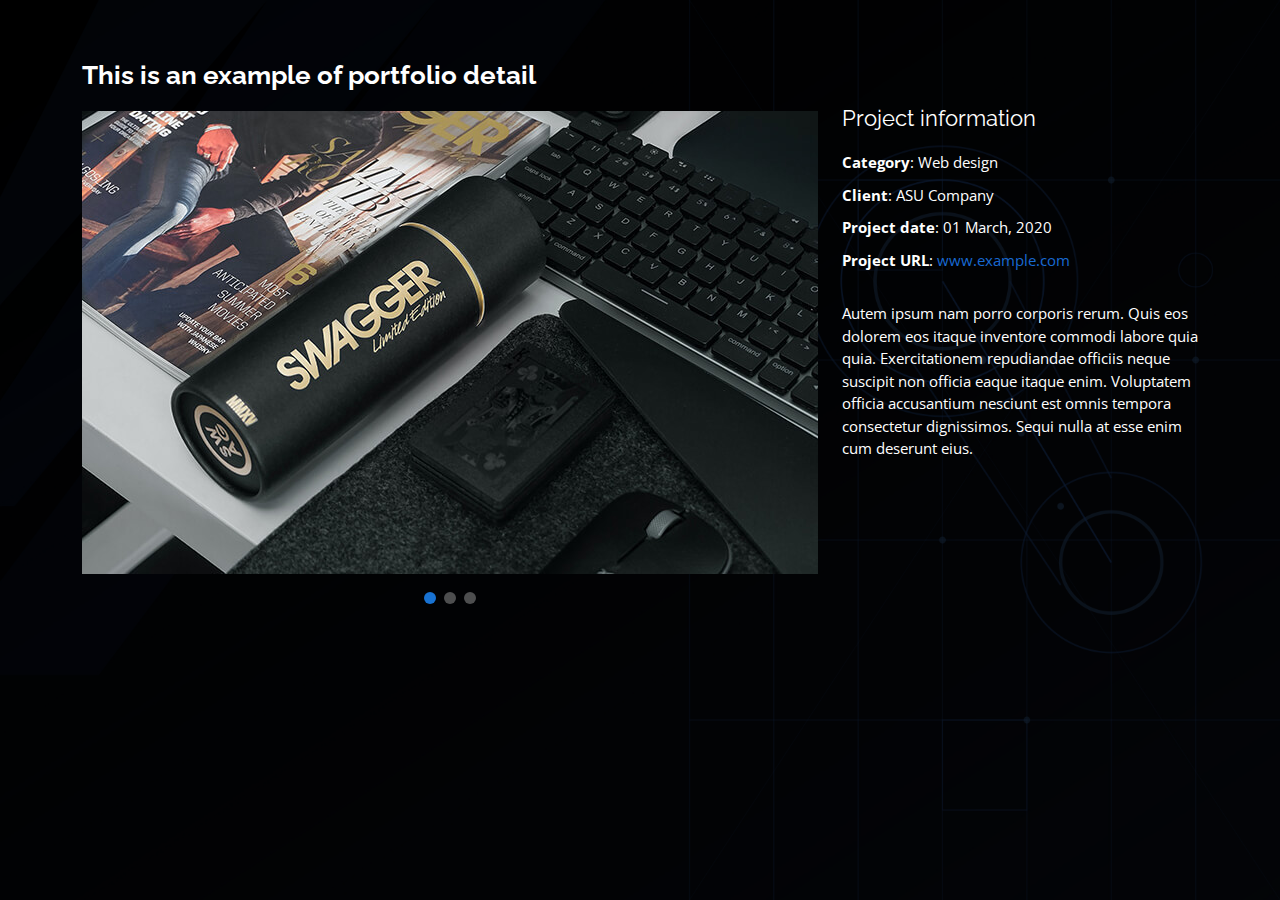
<file: portfolio-details.html>
<!DOCTYPE html>
<html lang="en">

<head>
  <meta charset="utf-8">
  <meta content="width=device-width, initial-scale=1.0" name="viewport">

  <title>Portfolio Details - Personal Bootstrap Template</title>
  <meta content="" name="description">
  <meta content="" name="keywords">

  <!-- Favicons -->
  <link href="assets/img/favicon.png" rel="icon">
  <link href="assets/img/apple-touch-icon.png" rel="apple-touch-icon">

  <!-- Google Fonts -->
  <link href="https://fonts.googleapis.com/css?family=Open+Sans:300,300i,400,400i,600,600i,700,700i|Raleway:300,300i,400,400i,500,500i,600,600i,700,700i|Poppins:300,300i,400,400i,500,500i,600,600i,700,700i" rel="stylesheet">

  <!-- Vendor CSS Files -->
  <link href="assets/vendor/bootstrap/css/bootstrap.min.css" rel="stylesheet">
  <link href="assets/vendor/bootstrap-icons/bootstrap-icons.css" rel="stylesheet">
  <link href="assets/vendor/boxicons/css/boxicons.min.css" rel="stylesheet">
  <link href="assets/vendor/glightbox/css/glightbox.min.css" rel="stylesheet">
  <link href="assets/vendor/remixicon/remixicon.css" rel="stylesheet">
  <link href="assets/vendor/swiper/swiper-bundle.min.css" rel="stylesheet">

  <!-- Template Main CSS File -->
  <link href="assets/css/style.css" rel="stylesheet">

  <!-- =======================================================
  * Template Name: Personal
  * Template URL: https://bootstrapmade.com/personal-free-resume-bootstrap-template/
  * Updated: Mar 17 2024 with Bootstrap v5.3.3
  * Author: BootstrapMade.com
  * License: https://bootstrapmade.com/license/
  ======================================================== -->
</head>

<body>

  <main id="main">

    <!-- ======= Portfolio Details ======= -->
    <div id="portfolio-details" class="portfolio-details">
      <div class="container">

        <div class="row">

          <div class="col-lg-8">
            <h2 class="portfolio-title">This is an example of portfolio detail</h2>

            <div class="portfolio-details-slider swiper">
              <div class="swiper-wrapper align-items-center">

                <div class="swiper-slide">
                  <img src="assets/img/portfolio/portfolio-details-1.jpg" alt="">
                </div>

                <div class="swiper-slide">
                  <img src="assets/img/portfolio/portfolio-details-2.jpg" alt="">
                </div>

                <div class="swiper-slide">
                  <img src="assets/img/portfolio/portfolio-details-3.jpg" alt="">
                </div>

              </div>
              <div class="swiper-pagination"></div>
            </div>

          </div>

          <div class="col-lg-4 portfolio-info">
            <h3>Project information</h3>
            <ul>
              <li><strong>Category</strong>: Web design</li>
              <li><strong>Client</strong>: ASU Company</li>
              <li><strong>Project date</strong>: 01 March, 2020</li>
              <li><strong>Project URL</strong>: <a href="#">www.example.com</a></li>
            </ul>

            <p>
              Autem ipsum nam porro corporis rerum. Quis eos dolorem eos itaque inventore commodi labore quia quia. Exercitationem repudiandae officiis neque suscipit non officia eaque itaque enim. Voluptatem officia accusantium nesciunt est omnis tempora consectetur dignissimos. Sequi nulla at esse enim cum deserunt eius.
            </p>
          </div>

        </div>

      </div>
    </div><!-- End Portfolio Details -->

  </main><!-- End #main -->

  <!-- Vendor JS Files -->
  <script src="assets/vendor/purecounter/purecounter_vanilla.js"></script>
  <script src="assets/vendor/bootstrap/js/bootstrap.bundle.min.js"></script>
  <script src="assets/vendor/glightbox/js/glightbox.min.js"></script>
  <script src="assets/vendor/isotope-layout/isotope.pkgd.min.js"></script>
  <script src="assets/vendor/swiper/swiper-bundle.min.js"></script>
  <script src="assets/vendor/waypoints/noframework.waypoints.js"></script>
  <script src="assets/vendor/php-email-form/validate.js"></script>

  <!-- Template Main JS File -->
  <script src="assets/js/main.js"></script>

</body>

</html>
</file>
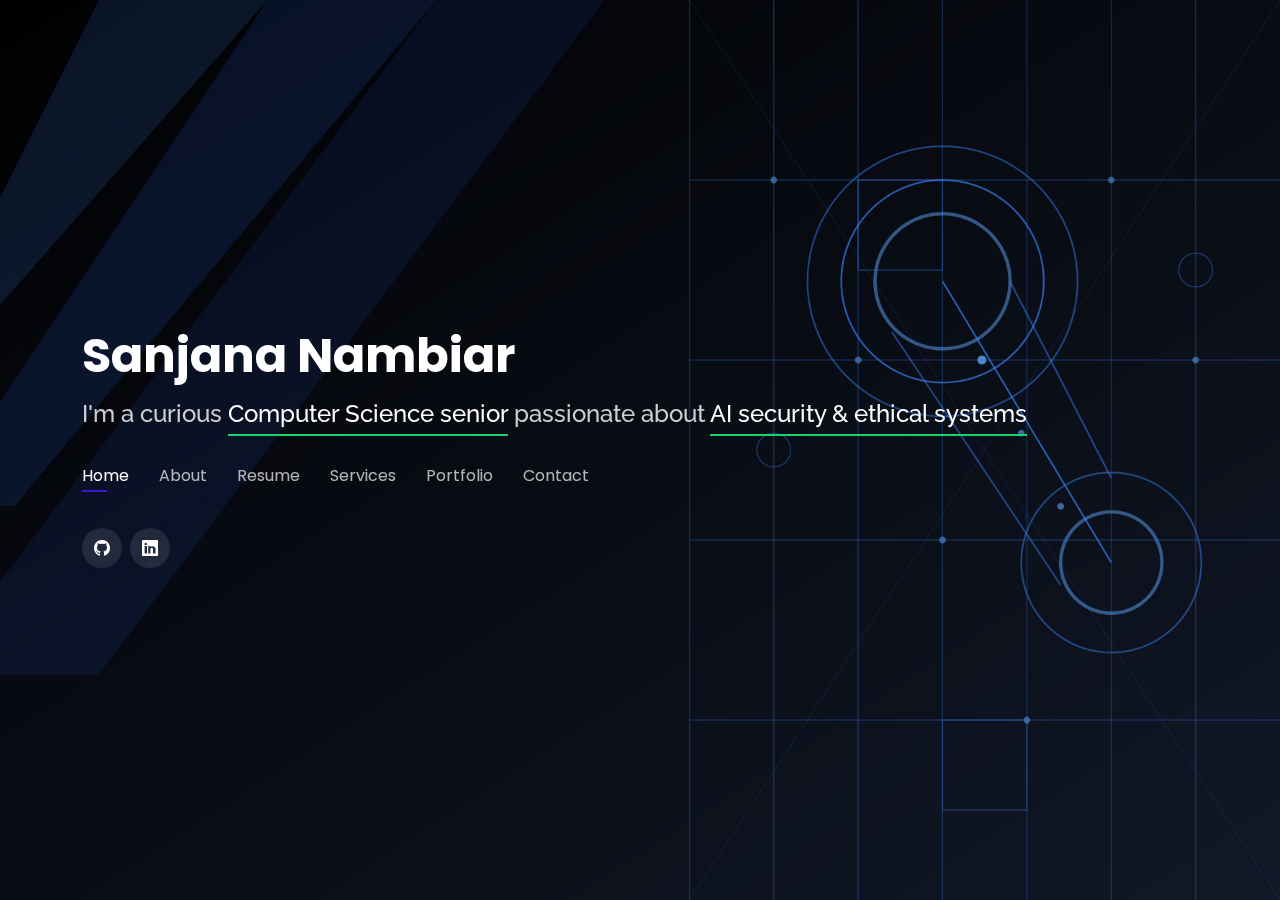
<file: sample.html>
<!DOCTYPE html>
<html lang="en">

<head>
  <meta charset="utf-8">
  <meta content="width=device-width, initial-scale=1.0" name="viewport">

  <title>Personal Bootstrap Template</title>
  <meta content="" name="description">
  <meta content="" name="keywords">

  <!-- Favicons -->
  <link href="assets/img/favicon.png" rel="icon">
  <link href="assets/img/apple-touch-icon.png" rel="apple-touch-icon">

  <!-- Google Fonts -->
  <link href="https://fonts.googleapis.com/css?family=Open+Sans:300,300i,400,400i,600,600i,700,700i|Raleway:300,300i,400,400i,500,500i,600,600i,700,700i|Poppins:300,300i,400,400i,500,500i,600,600i,700,700i" rel="stylesheet">

  <!-- Vendor CSS Files -->
  <link href="assets/vendor/bootstrap/css/bootstrap.min.css" rel="stylesheet">
  <link href="assets/vendor/bootstrap-icons/bootstrap-icons.css" rel="stylesheet">
  <link href="assets/vendor/boxicons/css/boxicons.min.css" rel="stylesheet">
  <link href="assets/vendor/glightbox/css/glightbox.min.css" rel="stylesheet">
  <link href="assets/vendor/remixicon/remixicon.css" rel="stylesheet">
  <link href="assets/vendor/swiper/swiper-bundle.min.css" rel="stylesheet">

  <!-- Template Main CSS File -->
  <link href="assets/css/style.css" rel="stylesheet">

</head>

<body>

  <!-- ======= Header ======= -->
  <header id="header">
    <div class="container">

      <h1><a href="index.html">Sanjana Nambiar</a></h1>
      <!-- <a href="index.html" class="mr-auto"><img src="assets/img/logo.png" alt="Sanjana Logo" class="img-fluid"></a> -->
      <h2>I'm a curious <span>Computer Science senior</span> passionate about <span>AI security & ethical systems</span></h2>

      <nav id="navbar" class="navbar">
        <ul>
          <li><a class="nav-link active" href="#header">Home</a></li>
          <li><a class="nav-link" href="#about">About</a></li>
          <li><a class="nav-link" href="#resume">Resume</a></li>
          <li><a class="nav-link" href="#services">Services</a></li>
          <li><a class="nav-link" href="#portfolio">Portfolio</a></li>
          <li><a class="nav-link" href="#contact">Contact</a></li>
        </ul>
        <i class="bi bi-list mobile-nav-toggle"></i>
      </nav><!-- .navbar -->

      <div class="social-links">
        <a href="https://github.com/sanjana-nambiar" class="github"><i class="bi bi-github"></i></a>
        <a href="https://www.linkedin.com/in/sanjana-nambiar1967/" class="linkedin"><i class="bi bi-linkedin"></i></a>
      </div>

    </div>
  </header><!-- End Header -->
  

  <!-- ======= About Section ======= -->
  <section id="about" class="about">

    <!-- ======= About Me ======= -->
    <div class="about-me container">

      <div class="section-title">
        <h2>About</h2>
        <p>Learn more about me</p>
      </div>

      <div class="row">
        <div class="col-lg-4" data-aos="fade-right">
          <img src="assets/img/me.jpg" class="img-fluid" alt="">
        </div>
        <div class="col-lg-8 pt-4 pt-lg-0 content" data-aos="fade-left">
          <h3>UI/UX &amp; Graphic Designer</h3>
          <p class="fst-italic">
            Lorem ipsum dolor sit amet, consectetur adipiscing elit, sed do eiusmod tempor incididunt ut labore et dolore
            magna aliqua.
          </p>
          <div class="row">
            <div class="col-lg-6">
              <ul>
                <li><i class="bi bi-chevron-right"></i> <strong>Birthday:</strong> <span>1 May 1995</span></li>
                <li><i class="bi bi-chevron-right"></i> <strong>Website:</strong> <span>www.example.com</span></li>
                <li><i class="bi bi-chevron-right"></i> <strong>Phone:</strong> <span>+123 456 7890</span></li>
                <li><i class="bi bi-chevron-right"></i> <strong>City:</strong> <span>New York, USA</span></li>
              </ul>
            </div>
            <div class="col-lg-6">
              <ul>
                <li><i class="bi bi-chevron-right"></i> <strong>Age:</strong> <span>30</span></li>
                <li><i class="bi bi-chevron-right"></i> <strong>Degree:</strong> <span>Master</span></li>
                <li><i class="bi bi-chevron-right"></i> <strong>PhEmailone:</strong> <span>email@example.com</span></li>
                <li><i class="bi bi-chevron-right"></i> <strong>Freelance:</strong> <span>Available</span></li>
              </ul>
            </div>
          </div>
          <p>
            Officiis eligendi itaque labore et dolorum mollitia officiis optio vero. Quisquam sunt adipisci omnis et ut. Nulla accusantium dolor incidunt officia tempore. Et eius omnis.
            Cupiditate ut dicta maxime officiis quidem quia. Sed et consectetur qui quia repellendus itaque neque. Aliquid amet quidem ut quaerat cupiditate. Ab et eum qui repellendus omnis culpa magni laudantium dolores.
          </p>
        </div>
      </div>

    </div><!-- End About Me -->

    <!-- ======= Counts ======= -->
    <div class="counts container">

      <div class="row">

        <div class="col-lg-3 col-md-6">
          <div class="count-box">
            <i class="bi bi-emoji-smile"></i>
            <span data-purecounter-start="0" data-purecounter-end="232" data-purecounter-duration="1" class="purecounter"></span>
            <p>Happy Clients</p>
          </div>
        </div>

        <div class="col-lg-3 col-md-6 mt-5 mt-md-0">
          <div class="count-box">
            <i class="bi bi-journal-richtext"></i>
            <span data-purecounter-start="0" data-purecounter-end="521" data-purecounter-duration="1" class="purecounter"></span>
            <p>Projects</p>
          </div>
        </div>

        <div class="col-lg-3 col-md-6 mt-5 mt-lg-0">
          <div class="count-box">
            <i class="bi bi-headset"></i>
            <span data-purecounter-start="0" data-purecounter-end="1463" data-purecounter-duration="1" class="purecounter"></span>
            <p>Hours Of Support</p>
          </div>
        </div>

        <div class="col-lg-3 col-md-6 mt-5 mt-lg-0">
          <div class="count-box">
            <i class="bi bi-award"></i>
            <span data-purecounter-start="0" data-purecounter-end="24" data-purecounter-duration="1" class="purecounter"></span>
            <p>Awards</p>
          </div>
        </div>

      </div>

    </div><!-- End Counts -->

    <!-- ======= Skills  ======= -->
    <div class="skills container">

      <div class="section-title">
        <h2>Skills</h2>
      </div>

      <div class="row skills-content">

        <div class="col-lg-6">

          <div class="progress">
            <span class="skill">HTML <i class="val">100%</i></span>
            <div class="progress-bar-wrap">
              <div class="progress-bar" role="progressbar" aria-valuenow="100" aria-valuemin="0" aria-valuemax="100"></div>
            </div>
          </div>

          <div class="progress">
            <span class="skill">CSS <i class="val">90%</i></span>
            <div class="progress-bar-wrap">
              <div class="progress-bar" role="progressbar" aria-valuenow="90" aria-valuemin="0" aria-valuemax="100"></div>
            </div>
          </div>

          <div class="progress">
            <span class="skill">JavaScript <i class="val">75%</i></span>
            <div class="progress-bar-wrap">
              <div class="progress-bar" role="progressbar" aria-valuenow="75" aria-valuemin="0" aria-valuemax="100"></div>
            </div>
          </div>

        </div>

        <div class="col-lg-6">

          <div class="progress">
            <span class="skill">PHP <i class="val">80%</i></span>
            <div class="progress-bar-wrap">
              <div class="progress-bar" role="progressbar" aria-valuenow="80" aria-valuemin="0" aria-valuemax="100"></div>
            </div>
          </div>

          <div class="progress">
            <span class="skill">WordPress/CMS <i class="val">90%</i></span>
            <div class="progress-bar-wrap">
              <div class="progress-bar" role="progressbar" aria-valuenow="90" aria-valuemin="0" aria-valuemax="100"></div>
            </div>
          </div>

          <div class="progress">
            <span class="skill">Photoshop <i class="val">55%</i></span>
            <div class="progress-bar-wrap">
              <div class="progress-bar" role="progressbar" aria-valuenow="55" aria-valuemin="0" aria-valuemax="100"></div>
            </div>
          </div>

        </div>

      </div>

    </div><!-- End Skills -->

    <!-- ======= Interests ======= -->
    <div class="interests container">

      <div class="section-title">
        <h2>Interests</h2>
      </div>

      <div class="row">
        <div class="col-lg-3 col-md-4">
          <div class="icon-box">
            <i class="ri-store-line" style="color: #ffbb2c;"></i>
            <h3>Lorem Ipsum</h3>
          </div>
        </div>
        <div class="col-lg-3 col-md-4 mt-4 mt-md-0">
          <div class="icon-box">
            <i class="ri-bar-chart-box-line" style="color: #5578ff;"></i>
            <h3>Dolor Sitema</h3>
          </div>
        </div>
        <div class="col-lg-3 col-md-4 mt-4 mt-md-0">
          <div class="icon-box">
            <i class="ri-calendar-todo-line" style="color: #e80368;"></i>
            <h3>Sed perspiciatis</h3>
          </div>
        </div>
        <div class="col-lg-3 col-md-4 mt-4 mt-lg-0">
          <div class="icon-box">
            <i class="ri-paint-brush-line" style="color: #e361ff;"></i>
            <h3>Magni Dolores</h3>
          </div>
        </div>
        <div class="col-lg-3 col-md-4 mt-4">
          <div class="icon-box">
            <i class="ri-database-2-line" style="color: #47aeff;"></i>
            <h3>Nemo Enim</h3>
          </div>
        </div>
        <div class="col-lg-3 col-md-4 mt-4">
          <div class="icon-box">
            <i class="ri-gradienter-line" style="color: #ffa76e;"></i>
            <h3>Eiusmod Tempor</h3>
          </div>
        </div>
        <div class="col-lg-3 col-md-4 mt-4">
          <div class="icon-box">
            <i class="ri-file-list-3-line" style="color: #11dbcf;"></i>
            <h3>Midela Teren</h3>
          </div>
        </div>
        <div class="col-lg-3 col-md-4 mt-4">
          <div class="icon-box">
            <i class="ri-price-tag-2-line" style="color: #4233ff;"></i>
            <h3>Pira Neve</h3>
          </div>
        </div>
        <div class="col-lg-3 col-md-4 mt-4">
          <div class="icon-box">
            <i class="ri-anchor-line" style="color: #b2904f;"></i>
            <h3>Dirada Pack</h3>
          </div>
        </div>
        <div class="col-lg-3 col-md-4 mt-4">
          <div class="icon-box">
            <i class="ri-disc-line" style="color: #b20969;"></i>
            <h3>Moton Ideal</h3>
          </div>
        </div>
        <div class="col-lg-3 col-md-4 mt-4">
          <div class="icon-box">
            <i class="ri-base-station-line" style="color: #ff5828;"></i>
            <h3>Verdo Park</h3>
          </div>
        </div>
        <div class="col-lg-3 col-md-4 mt-4">
          <div class="icon-box">
            <i class="ri-fingerprint-line" style="color: #29cc61;"></i>
            <h3>Flavor Nivelanda</h3>
          </div>
        </div>
      </div>

    </div><!-- End Interests -->

    <!-- ======= Testimonials ======= -->
    <div class="testimonials container">

      <div class="section-title">
        <h2>Testimonials</h2>
      </div>

      <div class="testimonials-slider swiper" data-aos="fade-up" data-aos-delay="100">
        <div class="swiper-wrapper">

          <div class="swiper-slide">
            <div class="testimonial-item">
              <p>
                <i class="bx bxs-quote-alt-left quote-icon-left"></i>
                Proin iaculis purus consequat sem cure digni ssim donec porttitora entum suscipit rhoncus. Accusantium quam, ultricies eget id, aliquam eget nibh et. Maecen aliquam, risus at semper.
                <i class="bx bxs-quote-alt-right quote-icon-right"></i>
              </p>
              <img src="assets/img/testimonials/testimonials-1.jpg" class="testimonial-img" alt="">
              <h3>Saul Goodman</h3>
              <h4>Ceo &amp; Founder</h4>
            </div>
          </div><!-- End testimonial item -->

          <div class="swiper-slide">
            <div class="testimonial-item">
              <p>
                <i class="bx bxs-quote-alt-left quote-icon-left"></i>
                Export tempor illum tamen malis malis eram quae irure esse labore quem cillum quid cillum eram malis quorum velit fore eram velit sunt aliqua noster fugiat irure amet legam anim culpa.
                <i class="bx bxs-quote-alt-right quote-icon-right"></i>
              </p>
              <img src="assets/img/testimonials/testimonials-2.jpg" class="testimonial-img" alt="">
              <h3>Sara Wilsson</h3>
              <h4>Designer</h4>
            </div>
          </div><!-- End testimonial item -->

          <div class="swiper-slide">
            <div class="testimonial-item">
              <p>
                <i class="bx bxs-quote-alt-left quote-icon-left"></i>
                Enim nisi quem export duis labore cillum quae magna enim sint quorum nulla quem veniam duis minim tempor labore quem eram duis noster aute amet eram fore quis sint minim.
                <i class="bx bxs-quote-alt-right quote-icon-right"></i>
              </p>
              <img src="assets/img/testimonials/testimonials-3.jpg" class="testimonial-img" alt="">
              <h3>Jena Karlis</h3>
              <h4>Store Owner</h4>
            </div>
          </div><!-- End testimonial item -->

          <div class="swiper-slide">
            <div class="testimonial-item">
              <p>
                <i class="bx bxs-quote-alt-left quote-icon-left"></i>
                Fugiat enim eram quae cillum dolore dolor amet nulla culpa multos export minim fugiat minim velit minim dolor enim duis veniam ipsum anim magna sunt elit fore quem dolore labore illum veniam.
                <i class="bx bxs-quote-alt-right quote-icon-right"></i>
              </p>
              <img src="assets/img/testimonials/testimonials-4.jpg" class="testimonial-img" alt="">
              <h3>Matt Brandon</h3>
              <h4>Freelancer</h4>
            </div>
          </div><!-- End testimonial item -->

          <div class="swiper-slide">
            <div class="testimonial-item">
              <p>
                <i class="bx bxs-quote-alt-left quote-icon-left"></i>
                Quis quorum aliqua sint quem legam fore sunt eram irure aliqua veniam tempor noster veniam enim culpa labore duis sunt culpa nulla illum cillum fugiat legam esse veniam culpa fore nisi cillum quid.
                <i class="bx bxs-quote-alt-right quote-icon-right"></i>
              </p>
              <img src="assets/img/testimonials/testimonials-5.jpg" class="testimonial-img" alt="">
              <h3>John Larson</h3>
              <h4>Entrepreneur</h4>
            </div>
          </div><!-- End testimonial item -->

        </div>
        <div class="swiper-pagination"></div>
      </div>

      <div class="owl-carousel testimonials-carousel">

      </div>

    </div><!-- End Testimonials  -->

  </section><!-- End About Section -->

  <!-- ======= Resume Section ======= -->
  <section id="resume" class="resume">
    <div class="container">

      <div class="section-title">
        <h2>Resume</h2>
        <p>Check My Resume</p>
      </div>

      <div class="row">
        <div class="col-lg-6">
          <h3 class="resume-title">Sumary</h3>
          <div class="resume-item pb-0">
            <h4>Alice Barkley</h4>
            <p><em>Innovative and deadline-driven Graphic Designer with 3+ years of experience designing and developing user-centered digital/print marketing material from initial concept to final, polished deliverable.</em></p>
            <p>
            <ul>
              <li>Portland par 127,Orlando, FL</li>
              <li>(123) 456-7891</li>
              <li>alice.barkley@example.com</li>
            </ul>
            </p>
          </div>

          <h3 class="resume-title">Education</h3>
          <div class="resume-item">
            <h4>Master of Fine Arts &amp; Graphic Design</h4>
            <h5>2015 - 2016</h5>
            <p><em>Rochester Institute of Technology, Rochester, NY</em></p>
            <p>Qui deserunt veniam. Et sed aliquam labore tempore sed quisquam iusto autem sit. Ea vero voluptatum qui ut dignissimos deleniti nerada porti sand markend</p>
          </div>
          <div class="resume-item">
            <h4>Bachelor of Fine Arts &amp; Graphic Design</h4>
            <h5>2010 - 2014</h5>
            <p><em>Rochester Institute of Technology, Rochester, NY</em></p>
            <p>Quia nobis sequi est occaecati aut. Repudiandae et iusto quae reiciendis et quis Eius vel ratione eius unde vitae rerum voluptates asperiores voluptatem Earum molestiae consequatur neque etlon sader mart dila</p>
          </div>
        </div>
        <div class="col-lg-6">
          <h3 class="resume-title">Professional Experience</h3>
          <div class="resume-item">
            <h4>Senior graphic design specialist</h4>
            <h5>2019 - Present</h5>
            <p><em>Experion, New York, NY </em></p>
            <p>
            <ul>
              <li>Lead in the design, development, and implementation of the graphic, layout, and production communication materials</li>
              <li>Delegate tasks to the 7 members of the design team and provide counsel on all aspects of the project. </li>
              <li>Supervise the assessment of all graphic materials in order to ensure quality and accuracy of the design</li>
              <li>Oversee the efficient use of production project budgets ranging from $2,000 - $25,000</li>
            </ul>
            </p>
          </div>
          <div class="resume-item">
            <h4>Graphic design specialist</h4>
            <h5>2017 - 2018</h5>
            <p><em>Stepping Stone Advertising, New York, NY</em></p>
            <p>
            <ul>
              <li>Developed numerous marketing programs (logos, brochures,infographics, presentations, and advertisements).</li>
              <li>Managed up to 5 projects or tasks at a given time while under pressure</li>
              <li>Recommended and consulted with clients on the most appropriate graphic design</li>
              <li>Created 4+ design presentations and proposals a month for clients and account managers</li>
            </ul>
            </p>
          </div>
        </div>
      </div>

    </div>
  </section><!-- End Resume Section -->

  <!-- ======= Services Section ======= -->
  <section id="services" class="services">
    <div class="container">

      <div class="section-title">
        <h2>Services</h2>
        <p>My Services</p>
      </div>

      <div class="row">
        <div class="col-lg-4 col-md-6 d-flex align-items-stretch">
          <div class="icon-box">
            <div class="icon"><i class="bx bxl-dribbble"></i></div>
            <h4><a href="">Lorem Ipsum</a></h4>
            <p>Voluptatum deleniti atque corrupti quos dolores et quas molestias excepturi</p>
          </div>
        </div>

        <div class="col-lg-4 col-md-6 d-flex align-items-stretch mt-4 mt-md-0">
          <div class="icon-box">
            <div class="icon"><i class="bx bx-file"></i></div>
            <h4><a href="">Sed ut perspiciatis</a></h4>
            <p>Duis aute irure dolor in reprehenderit in voluptate velit esse cillum dolore</p>
          </div>
        </div>

        <div class="col-lg-4 col-md-6 d-flex align-items-stretch mt-4 mt-lg-0">
          <div class="icon-box">
            <div class="icon"><i class="bx bx-tachometer"></i></div>
            <h4><a href="">Magni Dolores</a></h4>
            <p>Excepteur sint occaecat cupidatat non proident, sunt in culpa qui officia</p>
          </div>
        </div>

        <div class="col-lg-4 col-md-6 d-flex align-items-stretch mt-4">
          <div class="icon-box">
            <div class="icon"><i class="bx bx-world"></i></div>
            <h4><a href="">Nemo Enim</a></h4>
            <p>At vero eos et accusamus et iusto odio dignissimos ducimus qui blanditiis</p>
          </div>
        </div>

        <div class="col-lg-4 col-md-6 d-flex align-items-stretch mt-4">
          <div class="icon-box">
            <div class="icon"><i class="bx bx-slideshow"></i></div>
            <h4><a href="">Dele cardo</a></h4>
            <p>Quis consequatur saepe eligendi voluptatem consequatur dolor consequuntur</p>
          </div>
        </div>

        <div class="col-lg-4 col-md-6 d-flex align-items-stretch mt-4">
          <div class="icon-box">
            <div class="icon"><i class="bx bx-arch"></i></div>
            <h4><a href="">Divera don</a></h4>
            <p>Modi nostrum vel laborum. Porro fugit error sit minus sapiente sit aspernatur</p>
          </div>
        </div>

      </div>

    </div>
  </section><!-- End Services Section -->

  <!-- ======= Portfolio Section ======= -->
  <section id="portfolio" class="portfolio">
    <div class="container">

      <div class="section-title">
        <h2>Portfolio</h2>
        <p>My Works</p>
      </div>

      <div class="row">
        <div class="col-lg-12 d-flex justify-content-center">
          <ul id="portfolio-flters">
            <li data-filter="*" class="filter-active">All</li>
            <li data-filter=".filter-app">App</li>
            <li data-filter=".filter-card">Card</li>
            <li data-filter=".filter-web">Web</li>
          </ul>
        </div>
      </div>

      <div class="row portfolio-container">

        <div class="col-lg-4 col-md-6 portfolio-item filter-app">
          <div class="portfolio-wrap">
            <img src="assets/img/portfolio/portfolio-1.jpg" class="img-fluid" alt="">
            <div class="portfolio-info">
              <h4>App 1</h4>
              <p>App</p>
              <div class="portfolio-links">
                <a href="assets/img/portfolio/portfolio-1.jpg" data-gallery="portfolioGallery" class="portfolio-lightbox" title="App 1"><i class="bx bx-plus"></i></a>
                <a href="portfolio-details.html" data-gallery="portfolioDetailsGallery" data-glightbox="type: external" class="portfolio-details-lightbox" title="Portfolio Details"><i class="bx bx-link"></i></a>
              </div>
            </div>
          </div>
        </div>

        <div class="col-lg-4 col-md-6 portfolio-item filter-web">
          <div class="portfolio-wrap">
            <img src="assets/img/portfolio/portfolio-2.jpg" class="img-fluid" alt="">
            <div class="portfolio-info">
              <h4>Web 3</h4>
              <p>Web</p>
              <div class="portfolio-links">
                <a href="assets/img/portfolio/portfolio-2.jpg" data-gallery="portfolioGallery" class="portfolio-lightbox" title="Web 3"><i class="bx bx-plus"></i></a>
                <a href="portfolio-details.html" data-gallery="portfolioDetailsGallery" data-glightbox="type: external" class="portfolio-details-lightbox" title="Portfolio Details"><i class="bx bx-link"></i></a>
              </div>
            </div>
          </div>
        </div>

        <div class="col-lg-4 col-md-6 portfolio-item filter-app">
          <div class="portfolio-wrap">
            <img src="assets/img/portfolio/portfolio-3.jpg" class="img-fluid" alt="">
            <div class="portfolio-info">
              <h4>App 2</h4>
              <p>App</p>
              <div class="portfolio-links">
                <a href="assets/img/portfolio/portfolio-3.jpg" data-gallery="portfolioGallery" class="portfolio-lightbox" title="App 2"><i class="bx bx-plus"></i></a>
                <a href="portfolio-details.html" data-gallery="portfolioDetailsGallery" data-glightbox="type: external" class="portfolio-details-lightbox" title="Portfolio Details"><i class="bx bx-link"></i></a>
              </div>
            </div>
          </div>
        </div>

        <div class="col-lg-4 col-md-6 portfolio-item filter-card">
          <div class="portfolio-wrap">
            <img src="assets/img/portfolio/portfolio-4.jpg" class="img-fluid" alt="">
            <div class="portfolio-info">
              <h4>Card 2</h4>
              <p>Card</p>
              <div class="portfolio-links">
                <a href="assets/img/portfolio/portfolio-4.jpg" data-gallery="portfolioGallery" class="portfolio-lightbox" title="Card 2"><i class="bx bx-plus"></i></a>
                <a href="portfolio-details.html" data-gallery="portfolioDetailsGallery" data-glightbox="type: external" class="portfolio-details-lightbox" title="Portfolio Details"><i class="bx bx-link"></i></a>
              </div>
            </div>
          </div>
        </div>

        <div class="col-lg-4 col-md-6 portfolio-item filter-web">
          <div class="portfolio-wrap">
            <img src="assets/img/portfolio/portfolio-5.jpg" class="img-fluid" alt="">
            <div class="portfolio-info">
              <h4>Web 2</h4>
              <p>Web</p>
              <div class="portfolio-links">
                <a href="assets/img/portfolio/portfolio-5.jpg" data-gallery="portfolioGallery" class="portfolio-lightbox" title="Web 2"><i class="bx bx-plus"></i></a>
                <a href="portfolio-details.html" data-gallery="portfolioDetailsGallery" data-glightbox="type: external" class="portfolio-details-lightbox" title="Portfolio Details"><i class="bx bx-link"></i></a>
              </div>
            </div>
          </div>
        </div>

        <div class="col-lg-4 col-md-6 portfolio-item filter-app">
          <div class="portfolio-wrap">
            <img src="assets/img/portfolio/portfolio-6.jpg" class="img-fluid" alt="">
            <div class="portfolio-info">
              <h4>App 3</h4>
              <p>App</p>
              <div class="portfolio-links">
                <a href="assets/img/portfolio/portfolio-6.jpg" data-gallery="portfolioGallery" class="portfolio-lightbox" title="App 3"><i class="bx bx-plus"></i></a>
                <a href="portfolio-details.html" data-gallery="portfolioDetailsGallery" data-glightbox="type: external" class="portfolio-details-lightbox" title="Portfolio Details"><i class="bx bx-link"></i></a>
              </div>
            </div>
          </div>
        </div>

        <div class="col-lg-4 col-md-6 portfolio-item filter-card">
          <div class="portfolio-wrap">
            <img src="assets/img/portfolio/portfolio-7.jpg" class="img-fluid" alt="">
            <div class="portfolio-info">
              <h4>Card 1</h4>
              <p>Card</p>
              <div class="portfolio-links">
                <a href="assets/img/portfolio/portfolio-7.jpg" data-gallery="portfolioGallery" class="portfolio-lightbox" title="Card 1"><i class="bx bx-plus"></i></a>
                <a href="portfolio-details.html" data-gallery="portfolioDetailsGallery" data-glightbox="type: external" class="portfolio-details-lightbox" title="Portfolio Details"><i class="bx bx-link"></i></a>
              </div>
            </div>
          </div>
        </div>

        <div class="col-lg-4 col-md-6 portfolio-item filter-card">
          <div class="portfolio-wrap">
            <img src="assets/img/portfolio/portfolio-8.jpg" class="img-fluid" alt="">
            <div class="portfolio-info">
              <h4>Card 3</h4>
              <p>Card</p>
              <div class="portfolio-links">
                <a href="assets/img/portfolio/portfolio-8.jpg" data-gallery="portfolioGallery" class="portfolio-lightbox" title="Card 3"><i class="bx bx-plus"></i></a>
                <a href="portfolio-details.html" data-gallery="portfolioDetailsGallery" data-glightbox="type: external" class="portfolio-details-lightbox" title="Portfolio Details"><i class="bx bx-link"></i></a>
              </div>
            </div>
          </div>
        </div>

        <div class="col-lg-4 col-md-6 portfolio-item filter-web">
          <div class="portfolio-wrap">
            <img src="assets/img/portfolio/portfolio-9.jpg" class="img-fluid" alt="">
            <div class="portfolio-info">
              <h4>Web 3</h4>
              <p>Web</p>
              <div class="portfolio-links">
                <a href="assets/img/portfolio/portfolio-9.jpg" data-gallery="portfolioGallery" class="portfolio-lightbox" title="Web 3"><i class="bx bx-plus"></i></a>
                <a href="portfolio-details.html" data-gallery="portfolioDetailsGallery" data-glightbox="type: external" class="portfolio-details-lightbox" title="Portfolio Details"><i class="bx bx-link"></i></a>
              </div>
            </div>
          </div>
        </div>

      </div>

    </div>
  </section><!-- End Portfolio Section -->

  <!-- ======= Contact Section ======= -->
  <section id="contact" class="contact">
    <div class="container">

      <div class="section-title">
        <h2>Contact</h2>
        <p>Contact Me</p>
      </div>

      <div class="row mt-2">

        <div class="col-md-6 d-flex align-items-stretch">
          <div class="info-box">
            <i class="bx bx-map"></i>
            <h3>My Address</h3>
            <p>A108 Adam Street, New York, NY 535022</p>
          </div>
        </div>

        <div class="col-md-6 mt-4 mt-md-0 d-flex align-items-stretch">
          <div class="info-box">
            <i class="bx bx-share-alt"></i>
            <h3>Social Profiles</h3>
            <div class="social-links">
              <a href="#" class="twitter"><i class="bi bi-twitter"></i></a>
              <a href="#" class="facebook"><i class="bi bi-facebook"></i></a>
              <a href="#" class="instagram"><i class="bi bi-instagram"></i></a>
              <a href="#" class="google-plus"><i class="bi bi-skype"></i></a>
              <a href="#" class="linkedin"><i class="bi bi-linkedin"></i></a>
            </div>
          </div>
        </div>

        <div class="col-md-6 mt-4 d-flex align-items-stretch">
          <div class="info-box">
            <i class="bx bx-envelope"></i>
            <h3>Email Me</h3>
            <p>contact@example.com</p>
          </div>
        </div>
        <div class="col-md-6 mt-4 d-flex align-items-stretch">
          <div class="info-box">
            <i class="bx bx-phone-call"></i>
            <h3>Call Me</h3>
            <p>+1 5589 55488 55</p>
          </div>
        </div>
      </div>

      <form action="forms/contact.php" method="post" role="form" class="php-email-form mt-4">
        <div class="row">
          <div class="col-md-6 form-group">
            <input type="text" name="name" class="form-control" id="name" placeholder="Your Name" required>
          </div>
          <div class="col-md-6 form-group mt-3 mt-md-0">
            <input type="email" class="form-control" name="email" id="email" placeholder="Your Email" required>
          </div>
        </div>
        <div class="form-group mt-3">
          <input type="text" class="form-control" name="subject" id="subject" placeholder="Subject" required>
        </div>
        <div class="form-group mt-3">
          <textarea class="form-control" name="message" rows="5" placeholder="Message" required></textarea>
        </div>
        <div class="my-3">
          <div class="loading">Loading</div>
          <div class="error-message"></div>
          <div class="sent-message">Your message has been sent. Thank you!</div>
        </div>
        <div class="text-center"><button type="submit">Send Message</button></div>
      </form>

    </div>
  </section><!-- End Contact Section -->

  <!-- Vendor JS Files -->
  <script src="assets/vendor/purecounter/purecounter_vanilla.js"></script>
  <script src="assets/vendor/bootstrap/js/bootstrap.bundle.min.js"></script>
  <script src="assets/vendor/glightbox/js/glightbox.min.js"></script>
  <script src="assets/vendor/isotope-layout/isotope.pkgd.min.js"></script>
  <script src="assets/vendor/swiper/swiper-bundle.min.js"></script>
  <script src="assets/vendor/waypoints/noframework.waypoints.js"></script>
  <script src="assets/vendor/php-email-form/validate.js"></script>

  <!-- Template Main JS File -->
  <script src="assets/js/main.js"></script>

</body>

</html>
</file>
<file: assets/css/style.css>
body {
  font-family: "Open Sans", sans-serif;
  background-color: #040404;
  color: #fff;
  position: relative;
  background: rgb(15, 15, 25);
}

body::before {
  content: "";
  position: fixed;
  background: #040404 url("../img/bg.jpg") top right no-repeat;
  background-size: cover;
  left: 0;
  right: 0;
  top: 0;
  height: 100vh;
  z-index: -1;
}

@media (min-width: 1024px) {
  body::before {
    background-attachment: fixed;
  }
}

a {
  color: #1869d2;
  text-decoration: none;
}

a:hover {
  color: #3586e8;
  text-decoration: none;
}

h1,
h2,
h3,
h4,
h5,
h6 {
  font-family: "Raleway", sans-serif;
}

/*--------------------------------------------------------------
# Header
--------------------------------------------------------------*/
#header {
  transition: ease-in-out 0.3s;
  position: relative;
  height: 100vh;
  display: flex;
  align-items: center;
  z-index: 997;
  overflow-y: auto;
}

#header * {
  transition: ease-in-out 0.3s;
}

#header h1 {
  font-size: 48px;
  margin: 0;
  padding: 0;
  line-height: 1;
  font-weight: 700;
  font-family: "Poppins", sans-serif;
}

#header h1 a,
#header h1 a:hover {
  color: #fff;
  line-height: 1;
  display: inline-block;
}

#header h2 {
  font-size: 24px;
  margin-top: 20px;
  color: rgba(255, 255, 255, 0.8);
}

#header h2 span {
  color: #fff;
  border-bottom: 2px solid #18d26e;
  padding-bottom: 6px;
}

#header img {
  padding: 0;
  margin: 0;
}

#header .social-links {
  margin-top: 40px;
  display: flex;
}

#header .social-links a {
  font-size: 16px;
  display: flex;
  justify-content: center;
  align-items: center;
  background: rgba(255, 255, 255, 0.1);
  color: #fff;
  line-height: 1;
  margin-right: 8px;
  border-radius: 50%;
  width: 40px;
  height: 40px;
}

#header .social-links a:hover {
  background: #d8a5f8;
}

@media (max-width: 992px) {
  #header h1 {
    font-size: 36px;
  }

  #header h2 {
    font-size: 20px;
    line-height: 30px;
  }

  #header .social-links {
    margin-top: 15px;
  }

  #header .container {
    display: flex;
    flex-direction: column;
    align-items: center;
  }
}

/* Header Top */
#header.header-top {
  height: 80px;
  position: fixed;
  left: 0;
  top: 0;
  right: 0;
  background: rgba(0, 0, 0, 0.9);
}

#header.header-top .social-links,
#header.header-top h2 {
  display: none;
}

#header.header-top h1 {
  margin-right: auto;
  font-size: 36px;
}

#header.header-top img {
  max-height: 60px;
  margin-right: 20px !important;
}

#header.header-top .container {
  display: flex;
  align-items: center;
}

#header.header-top .navbar {
  margin: 0;
}

@media (max-width: 768px) {
  #header.header-top {
    height: 60px;
  }

  #header.header-top h1 {
    font-size: 26px;
  }
}

/*--------------------------------------------------------------
# Navigation Menu
--------------------------------------------------------------*/
/**
* Desktop Navigation 
*/
.navbar {
  padding: 0;
  margin-top: 35px;
}

.navbar ul {
  margin: 0;
  padding: 0;
  display: flex;
  list-style: none;
  align-items: center;
}

.navbar li {
  position: relative;
}

.navbar li+li {
  margin-left: 30px;
}

.navbar a,
.navbar a:focus {
  display: flex;
  align-items: center;
  justify-content: space-between;
  padding: 0;
  font-family: "Poppins", sans-serif;
  font-size: 16px;
  font-weight: 400;
  color: rgba(255, 255, 255, 0.7);
  white-space: nowrap;
  transition: 0.3s;
}

.navbar a i,
.navbar a:focus i {
  font-size: 12px;
  line-height: 0;
  margin-left: 5px;
}

.navbar a:before {
  content: "";
  position: absolute;
  width: 0;
  height: 2px;
  bottom: -4px;
  left: 0;
  background-color: #3a18d2;
  visibility: hidden;
  width: 0px;
  transition: all 0.3s ease-in-out 0s;
}

.navbar a:hover:before,
.navbar li:hover>a:before,
.navbar .active:before {
  visibility: visible;
  width: 25px;
}

.navbar a:hover,
.navbar .active,
.navbar .active:focus,
.navbar li:hover>a {
  color: #fff;
}

/**
* Mobile Navigation 
*/
.mobile-nav-toggle {
  color: #fff;
  font-size: 28px;
  cursor: pointer;
  display: none;
  line-height: 0;
  transition: 0.5s;
  position: fixed;
  right: 15px;
  top: 15px;
}

@media (max-width: 991px) {
  .mobile-nav-toggle {
    display: block;
  }

  .navbar ul {
    display: none;
  }
}

.navbar-mobile {
  position: fixed;
  overflow: hidden;
  top: 0;
  right: 0;
  left: 0;
  bottom: 0;
  background: rgba(0, 0, 0, 0.9);
  transition: 0.3s;
  z-index: 999;
  margin-top: 0;
}

.navbar-mobile .mobile-nav-toggle {
  position: absolute;
  top: 15px;
  right: 15px;
}

.navbar-mobile ul {
  display: block;
  position: absolute;
  top: 55px;
  right: 15px;
  bottom: 45px;
  left: 15px;
  padding: 10px 0;
  overflow-y: auto;
  transition: 0.3s;
  border: 2px solid rgba(255, 255, 255, 0.2);
}

.navbar-mobile li {
  padding: 12px 20px;
}

.navbar-mobile li+li {
  margin: 0;
}

.navbar-mobile a,
.navbar-mobile a:focus {
  font-size: 16px;
  position: relative;
}

/*--------------------------------------------------------------
# Sections General
--------------------------------------------------------------*/
section {
  overflow: hidden;
  position: absolute;
  width: 100%;
  top: 140px;
  bottom: 100%;
  opacity: 0;
  transition: ease-in-out 0.4s;
  z-index: 2;
}

section.section-show {
  top: 100px;
  bottom: auto;
  opacity: 1;
  padding-bottom: 45px;
}

section .container {
  background: rgba(0, 0, 0, 0.9);
  padding: 30px;
}

@media (max-width: 768px) {
  section {
    top: 120px;
  }

  section.section-show {
    top: 80px;
  }
}

.section-title h2 {
  font-size: 14px;
  font-weight: 500;
  padding: 0;
  line-height: 1px;
  margin: 0 0 20px 0;
  letter-spacing: 2px;
  text-transform: uppercase;
  color: #aaaaaa;
  font-family: "Poppins", sans-serif;
}

.section-title h2::after {
  content: "";
  width: 120px;
  height: 1px;
  display: inline-block;
  background: #d8a5f8;
  margin: 4px 10px;
}

.section-title p {
  margin: 0;
  margin: -15px 0 15px 0;
  font-size: 36px;
  font-weight: 700;
  text-transform: uppercase;
  font-family: "Poppins", sans-serif;
  color: #fff;
}

/*--------------------------------------------------------------
# About
--------------------------------------------------------------*/
.about-me .content h3 {
  font-weight: 700;
  font-size: 26px;
  color: white;
}

.about-me .content ul {
  list-style: none;
  padding: 0;
}

.about-me .content ul li {
  margin-bottom: 20px;
  display: flex;
  align-items: center;
}

.about-me .content ul strong {
  margin-right: 10px;
}

.about-me .content ul i {
  font-size: 16px;
  margin-right: 5px;
  color:  #d8a5f8;
  line-height: 0;
}

.about-me .content p:last-child {
  margin-bottom: 0;
}

/*--------------------------------------------------------------
# Counts
--------------------------------------------------------------*/
.counts {
  padding: 70px 0 60px;
}

.counts .count-box {
  padding: 30px 30px 25px 30px;
  width: 100%;
  position: relative;
  text-align: center;
  background: rgba(255, 255, 255, 0.08);
}

.counts .count-box i {
  position: absolute;
  top: -25px;
  left: 50%;
  transform: translateX(-50%);
  font-size: 24px;
  background: rgba(255, 255, 255, 0.1);
  padding: 12px;
  color: #d8a5f8;
  border-radius: 50px;
  line-height: 0;
}

.counts .count-box span {
  font-size: 36px;
  display: block;
  font-weight: 600;
  color: #fff;
}

.counts .count-box p {
  padding: 0;
  margin: 0;
  font-family: "Raleway", sans-serif;
  font-size: 14px;
}

/*--------------------------------------------------------------
# Skills
--------------------------------------------------------------*/
.skills .progress {
  height: 60px;
  display: block;
  background: none;
  border-radius: 0;
}

.skills .progress .skill {
  padding: 10px 0;
  margin: 0;
  text-transform: uppercase;
  display: block;
  font-weight: 600;
  font-family: "Poppins", sans-serif;
  color: #fff;
}

.skills .progress .skill .val {
  float: right;
  font-style: normal;
}

.skills .progress-bar-wrap {
  background: rgba(255, 255, 255, 0.2);
}

.skills .progress-bar {
  width: 1px;
  height: 10px;
  transition: 0.9s;
  background-color: #d8a5f8;
}

/*--------------------------------------------------------------
# Interests
--------------------------------------------------------------*/
.interests .icon-box {
  display: flex;
  align-items: center;
  padding: 20px;
  background: rgba(255, 255, 255, 0.08);
  transition: ease-in-out 0.3s;
}

.interests .icon-box i {
  font-size: 32px;
  padding-right: 10px;
  line-height: 1;
}

.interests .icon-box h3 {
  font-weight: 700;
  margin: 0;
  padding: 0;
  line-height: 1;
  font-size: 16px;
  color: #fff;
}

.interests .icon-box:hover {
  background: rgba(255, 255, 255, 0.12);
}

/*--------------------------------------------------------------
# Testimonials
--------------------------------------------------------------*/
.testimonials .testimonials-carousel,
.testimonials .testimonials-slider {
  overflow: hidden;
}

.testimonials .testimonial-item {
  box-sizing: content-box;
  min-height: 320px;
}

.testimonials .testimonial-item .testimonial-img {
  width: 90px;
  border-radius: 50%;
  margin: -40px 0 0 40px;
  position: relative;
  z-index: 2;
  border: 6px solid rgba(255, 255, 255, 0.12);
}

.testimonials .testimonial-item h3 {
  font-size: 18px;
  font-weight: bold;
  margin: 10px 0 5px 45px;
  color: #fff;
}

.testimonials .testimonial-item h4 {
  font-size: 14px;
  color: #999;
  margin: 0 0 0 45px;
}

.testimonials .testimonial-item .quote-icon-left,
.testimonials .testimonial-item .quote-icon-right {
  color: rgba(255, 255, 255, 0.25);
  font-size: 26px;
}

.testimonials .testimonial-item .quote-icon-left {
  display: inline-block;
  left: -5px;
  position: relative;
}

.testimonials .testimonial-item .quote-icon-right {
  display: inline-block;
  right: -5px;
  position: relative;
  top: 10px;
}

.testimonials .testimonial-item p {
  font-style: italic;
  margin: 0 15px 0 15px;
  padding: 20px 20px 60px 20px;
  background: rgba(255, 255, 255, 0.1);
  position: relative;
  border-radius: 6px;
  position: relative;
  z-index: 1;
}

.testimonials .swiper-pagination {
  margin-top: 20px;
  position: relative;
}

.testimonials .swiper-pagination .swiper-pagination-bullet {
  width: 12px;
  height: 12px;
  opacity: 1;
  background-color: rgba(255, 255, 255, 0.3);
}

.testimonials .swiper-pagination .swiper-pagination-bullet-active {
  background-color: #185cd2;
}

/*--------------------------------------------------------------
# Resume
--------------------------------------------------------------*/
.resume .resume-title {
  font-size: 26px;
  font-weight: 700;
  margin-top: 20px;
  margin-bottom: 20px;
  color: #fff;
}

.resume .resume-item {
  padding: 0 0 20px 20px;
  margin-top: -2px;
  border-left: 2px solid rgba(255, 255, 255, 0.2);
  position: relative;
}

.resume .resume-item h4 {
  line-height: 18px;
  font-size: 18px;
  font-weight: 600;
  text-transform: uppercase;
  font-family: "Poppins", sans-serif;
  color: #d8a5f8;
  margin-bottom: 10px;
}

.resume .resume-item h5 {
  font-size: 16px;
  background: rgba(255, 255, 255, 0.15);
  padding: 5px 15px;
  display: inline-block;
  font-weight: 600;
  margin-bottom: 10px;
}

.resume .resume-item ul {
  padding-left: 20px;
}

.resume .resume-item ul li {
  padding-bottom: 10px;
}

.resume .resume-item:last-child {
  padding-bottom: 0;
}

.resume .resume-item::before {
  content: "";
  position: absolute;
  width: 16px;
  height: 16px;
  border-radius: 50px;
  left: -9px;
  top: 0;
  background: #8b23f2;
  border: 2px solid #d8a5f8;
}

/*--------------------------------------------------------------
# Portfolio
--------------------------------------------------------------*/
.portfolio .portfolio-item {
  margin-bottom: 30px;
}

.portfolio #portfolio-flters {
  padding: 0;
  margin: 0 auto 15px auto;
  list-style: none;
  text-align: center;
  border-radius: 50px;
  padding: 2px 15px;
}

.portfolio #portfolio-flters li {
  cursor: pointer;
  display: inline-block;
  padding: 8px 16px 10px 16px;
  font-size: 14px;
  font-weight: 600;
  line-height: 1;
  text-transform: uppercase;
  color: #fff;
  background: rgba(255, 255, 255, 0.1);
  margin: 0 3px 10px 3px;
  transition: all 0.3s ease-in-out;
  border-radius: 4px;
}

.portfolio #portfolio-flters li:hover,
.portfolio #portfolio-flters li.filter-active {
  background: #183ad2;
}

.portfolio #portfolio-flters li:last-child {
  margin-right: 0;
}

.portfolio .portfolio-wrap {
  transition: 0.3s;
  position: relative;
  overflow: hidden;
  z-index: 1;
  background: rgba(0, 0, 0, 0.6);
}

.portfolio .portfolio-wrap::before {
  content: "";
  background: rgba(0, 0, 0, 0.6);
  position: absolute;
  left: 30px;
  right: 30px;
  top: 30px;
  bottom: 30px;
  transition: all ease-in-out 0.3s;
  z-index: 2;
  opacity: 0;
}

.portfolio .portfolio-wrap .portfolio-info {
  opacity: 0;
  position: absolute;
  top: 0;
  left: 0;
  right: 0;
  bottom: 0;
  text-align: center;
  z-index: 3;
  transition: all ease-in-out 0.3s;
  display: flex;
  flex-direction: column;
  justify-content: center;
  align-items: center;
}

.portfolio .portfolio-wrap .portfolio-info::before {
  display: block;
  content: "";
  width: 48px;
  height: 48px;
  position: absolute;
  top: 35px;
  left: 35px;
  border-top: 3px solid #fff;
  border-left: 3px solid #fff;
  transition: all 0.5s ease 0s;
  z-index: 9994;
}

.portfolio .portfolio-wrap .portfolio-info::after {
  display: block;
  content: "";
  width: 48px;
  height: 48px;
  position: absolute;
  bottom: 35px;
  right: 35px;
  border-bottom: 3px solid #fff;
  border-right: 3px solid #fff;
  transition: all 0.5s ease 0s;
  z-index: 9994;
}

.portfolio .portfolio-wrap .portfolio-info h4 {
  font-size: 20px;
  color: #fff;
  font-weight: 600;
}

.portfolio .portfolio-wrap .portfolio-info p {
  color: #ffffff;
  font-size: 14px;
  text-transform: uppercase;
  padding: 0;
  margin: 0;
}

.portfolio .portfolio-wrap .portfolio-links {
  text-align: center;
  z-index: 4;
}

.portfolio .portfolio-wrap .portfolio-links a {
  color: #fff;
  margin: 0 2px;
  font-size: 28px;
  display: inline-block;
  transition: 0.3s;
}

.portfolio .portfolio-wrap .portfolio-links a:hover {
  color: #638fed;
}

.portfolio .portfolio-wrap:hover::before {
  top: 0;
  left: 0;
  right: 0;
  bottom: 0;
  opacity: 1;
}

.portfolio .portfolio-wrap:hover .portfolio-info {
  opacity: 1;
}

.portfolio .portfolio-wrap:hover .portfolio-info::before {
  top: 15px;
  left: 15px;
}

.portfolio .portfolio-wrap:hover .portfolio-info::after {
  bottom: 15px;
  right: 15px;
}

/*--------------------------------------------------------------
# Portfolio Details
--------------------------------------------------------------*/
.portfolio-details {
  padding-top: 40px;
  background: rgba(0, 0, 0, 0.8);
  position: fixed;
  left: 0;
  right: 0;
  top: 0;
  bottom: 0;
  overflow-y: auto;
}

.portfolio-details .container {
  padding-top: 20px;
  padding-bottom: 40px;
}

.portfolio-details .portfolio-title {
  font-size: 26px;
  font-weight: 700;
  margin-bottom: 20px;
}

.portfolio-details .portfolio-info {
  padding-top: 45px;
}

.portfolio-details .portfolio-info h3 {
  font-size: 22px;
  font-weight: 400;
  margin-bottom: 20px;
}

.portfolio-details .portfolio-info ul {
  list-style: none;
  padding: 0;
  font-size: 15px;
}

.portfolio-details .portfolio-info ul li+li {
  margin-top: 10px;
}

.portfolio-details .portfolio-info p {
  font-size: 15px;
  padding: 15px 0 0 0;
}

@media (max-width: 992px) {
  .portfolio-details .portfolio-info {
    padding-top: 20px;
  }
}

.portfolio-details .swiper-pagination {
  margin-top: 20px;
  position: relative;
}

.portfolio-details .swiper-pagination .swiper-pagination-bullet {
  width: 12px;
  height: 12px;
  opacity: 1;
  background-color: rgba(255, 255, 255, 0.3);
}

.portfolio-details .swiper-pagination .swiper-pagination-bullet-active {
  background-color: #1872d2;
}

/*--------------------------------------------------------------
# Contact
--------------------------------------------------------------*/
.contact .info-box {
  color: #444444;
  padding: 20px;
  width: 100%;
  background: rgba(255, 255, 255, 0.08);
}

.contact .info-box i.bx {
  font-size: 24px;
  color: #186cd2;
  border-radius: 50%;
  padding: 14px;
  float: left;
  background: rgba(255, 255, 255, 0.1);
}

.contact .info-box h3 {
  font-size: 20px;
  color: rgba(255, 255, 255, 0.5);
  font-weight: 700;
  margin: 10px 0 8px 68px;
}

.contact .info-box p {
  padding: 0;
  color: #fff;
  line-height: 24px;
  font-size: 14px;
  margin: 0 0 0 68px;
}

.contact .info-box .social-links {
  margin: 5px 0 0 68px;
  display: flex;
}

.contact .info-box .social-links a {
  font-size: 18px;
  display: inline-block;
  color: #fff;
  line-height: 1;
  margin-right: 12px;
  transition: 0.3s;
}

.contact .info-box .social-links a:hover {
  color: #185fd2;
}

.contact .php-email-form {
  padding: 30px;
  background: rgba(255, 255, 255, 0.08);
}

.contact .php-email-form .error-message {
  display: none;
  background: rgba(255, 255, 255, 0.08);
  background: #ed3c0d;
  text-align: left;
  padding: 15px;
  font-weight: 600;
}

.contact .php-email-form .error-message br+br {
  margin-top: 25px;
}

.contact .php-email-form .sent-message {
  display: none;
  background: rgba(255, 255, 255, 0.08);
  background: #187bd2;
  text-align: center;
  padding: 15px;
  font-weight: 600;
}

.contact .php-email-form .loading {
  display: none;
  background: rgba(255, 255, 255, 0.08);
  text-align: center;
  padding: 15px;
}

.contact .php-email-form .loading:before {
  content: "";
  display: inline-block;
  border-radius: 50%;
  width: 24px;
  height: 24px;
  margin: 0 10px -6px 0;
  border: 3px solid #185cd2;
  border-top-color: #eee;
  animation: animate-loading 1s linear infinite;
}

.contact .php-email-form input,
.contact .php-email-form textarea {
  border-radius: 0;
  box-shadow: none;
  font-size: 14px;
  background: rgba(255, 255, 255, 0.08);
  border: 0;
  transition: 0.3s;
  color: #fff;
}

.contact .php-email-form input:focus,
.contact .php-email-form textarea:focus {
  background-color: rgba(255, 255, 255, 0.11);
}

.contact .php-email-form input::-moz-placeholder,
.contact .php-email-form textarea::-moz-placeholder {
  color: rgba(255, 255, 255, 0.3);
  opacity: 1;
}

.contact .php-email-form input::placeholder,
.contact .php-email-form textarea::placeholder {
  color: rgba(255, 255, 255, 0.3);
  opacity: 1;
}

.contact .php-email-form input {
  padding: 10px 15px;
}

.contact .php-email-form textarea {
  padding: 12px 15px;
}

.contact .php-email-form button[type=submit] {
  background: #1878d2;
  border: 0;
  padding: 10px 30px;
  color: #fff;
  transition: 0.4s;
  border-radius: 4px;
}

.contact .php-email-form button[type=submit]:hover {
  background: #153ebb;
}

@keyframes animate-loading {
  0% {
    transform: rotate(0deg);
  }

  100% {
    transform: rotate(360deg);
  }
}

/*--------------------------------------------------------------
# Credits
--------------------------------------------------------------*/
.credits {
  position: fixed;
  right: 0;
  left: 0;
  bottom: 0;
  padding: 15px;
  text-align: right;
  font-size: 13px;
  color: #fff;
  z-index: 999999;
}

@media (max-width: 992px) {
  .credits {
    text-align: center;
    padding: 10px;
    background: rgba(0, 0, 0, 0.8);
  }
}

.credits a {
  color: #1856d2;
  transition: 0.3s;
}

.credits a:hover {
  color: #fff;
}
</file>
